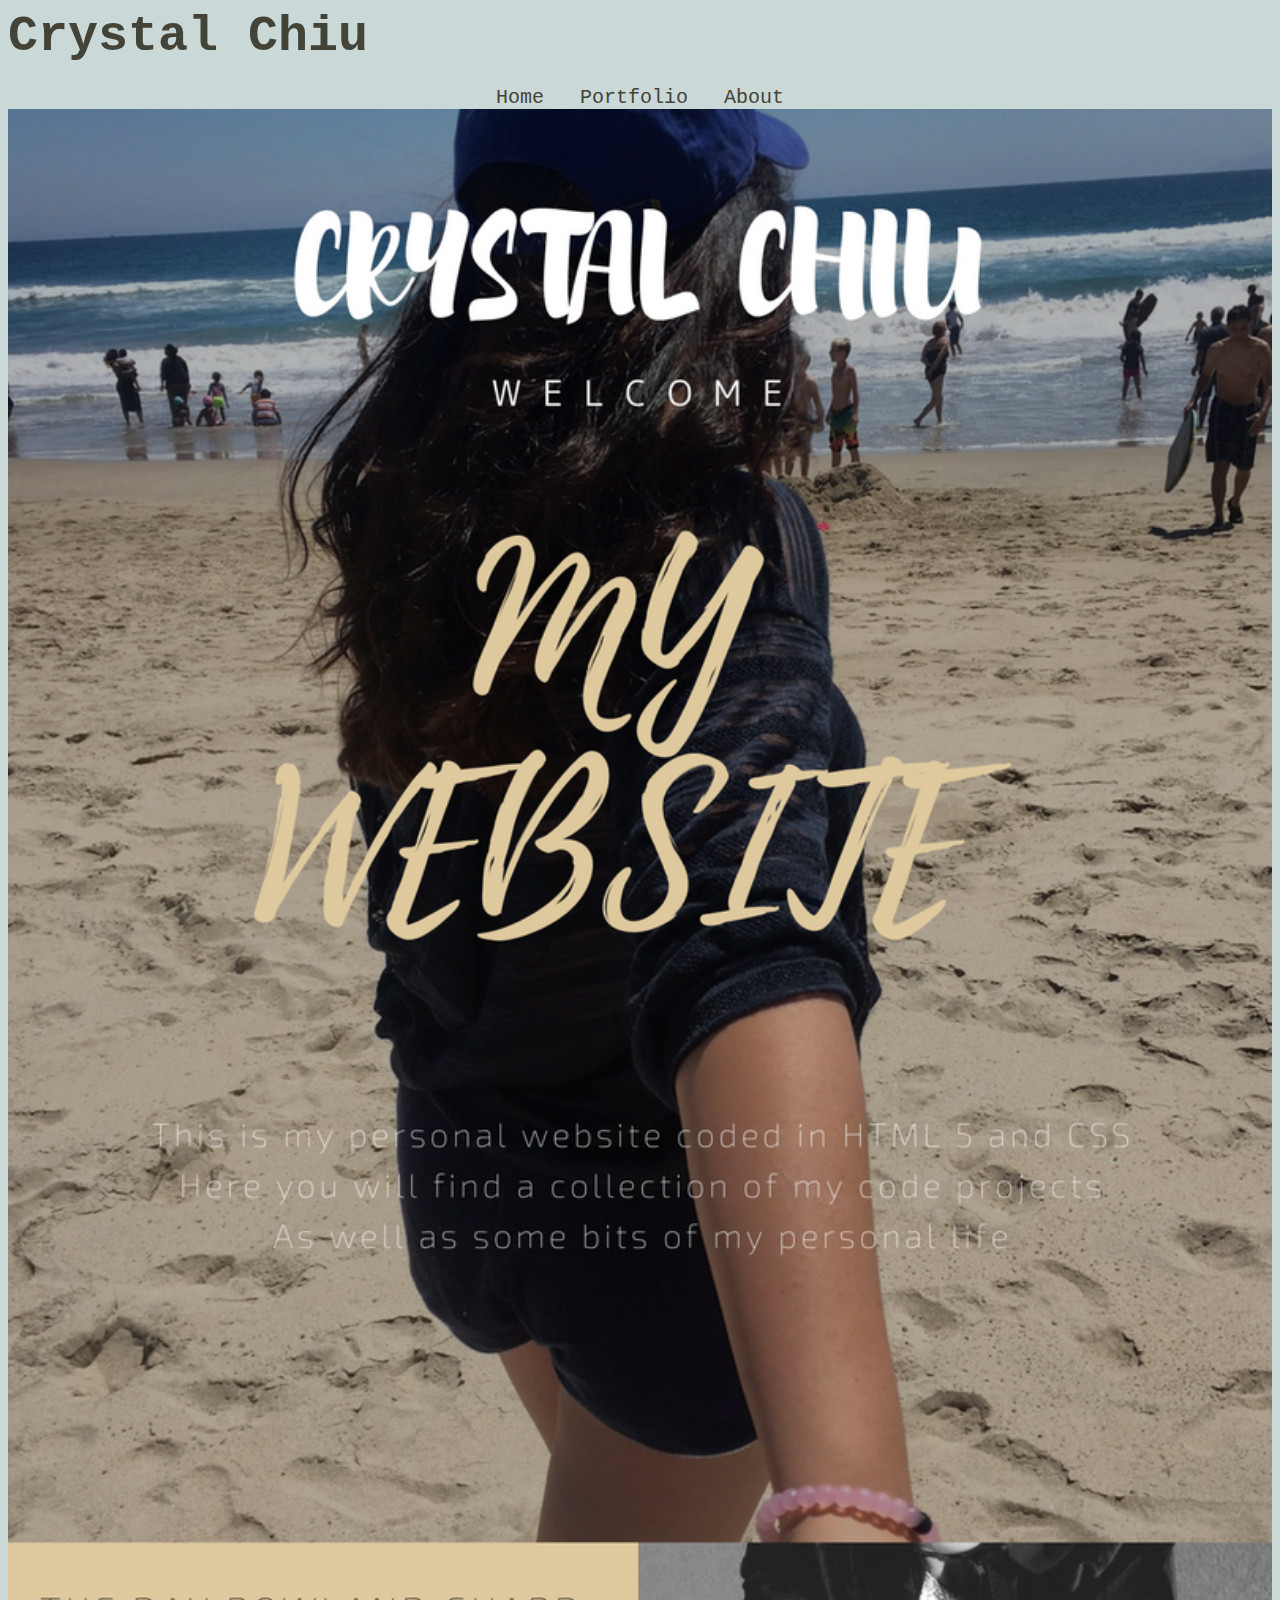
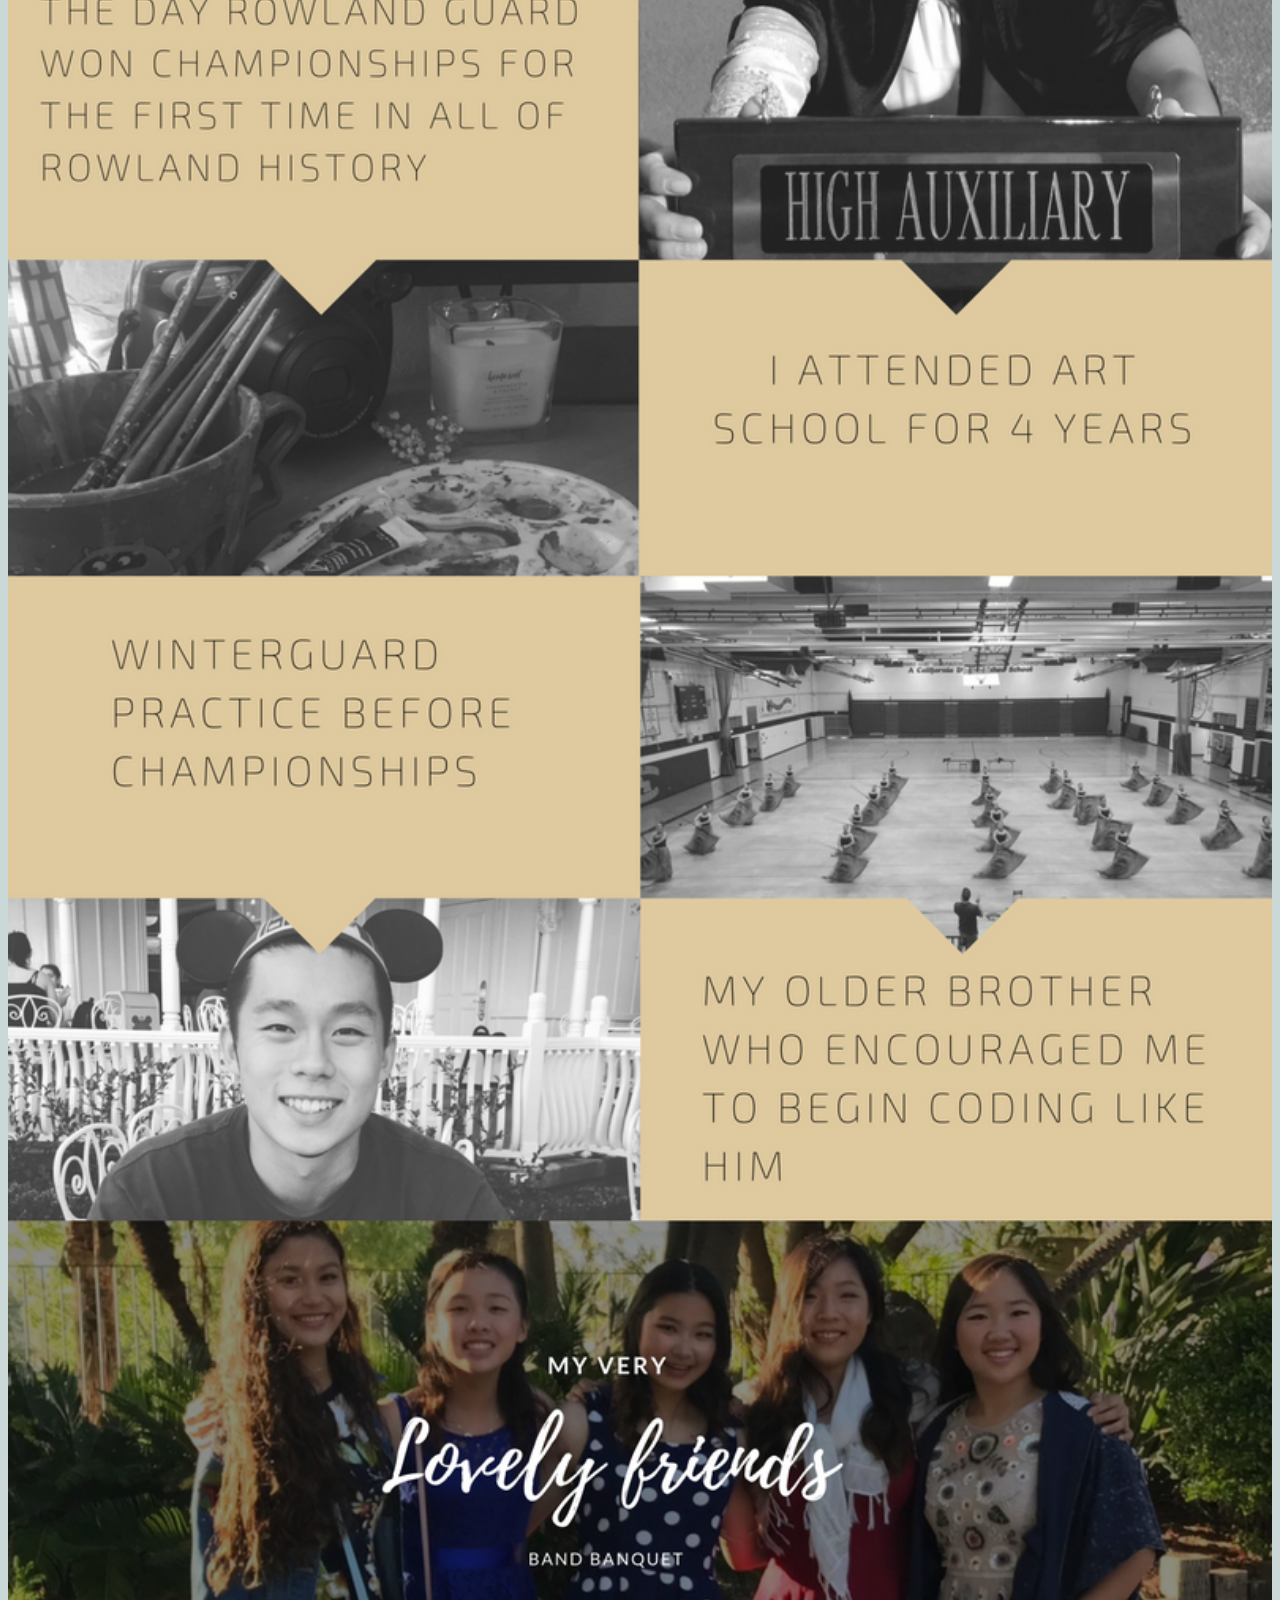
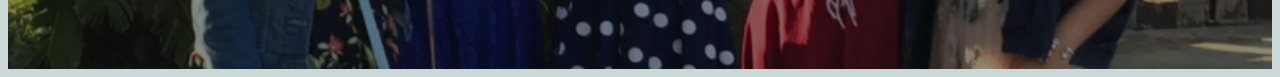
<file: Index.html>
<html> 
    <title>Homepage</title>
    <head>
        <h1> 
            <div class="h1" id="h1">
            <font>Crystal Chiu</font>
        </h1>
        <link rel="stylesheet" type="text/css" href="style.css">
        <div class="nav" id="nav">
    <nav align= center>
      <a class="active" href=Index.html>Home</a>
      <a href="Portfolio.html">Portfolio</a>
      <a href="about.html">About</a>
    </nav>
        </div>
    </head>
    <body>
         <div id="bg">
          <img src="Images/cc.png" height=auto width = 100%>
    </body>
</file>
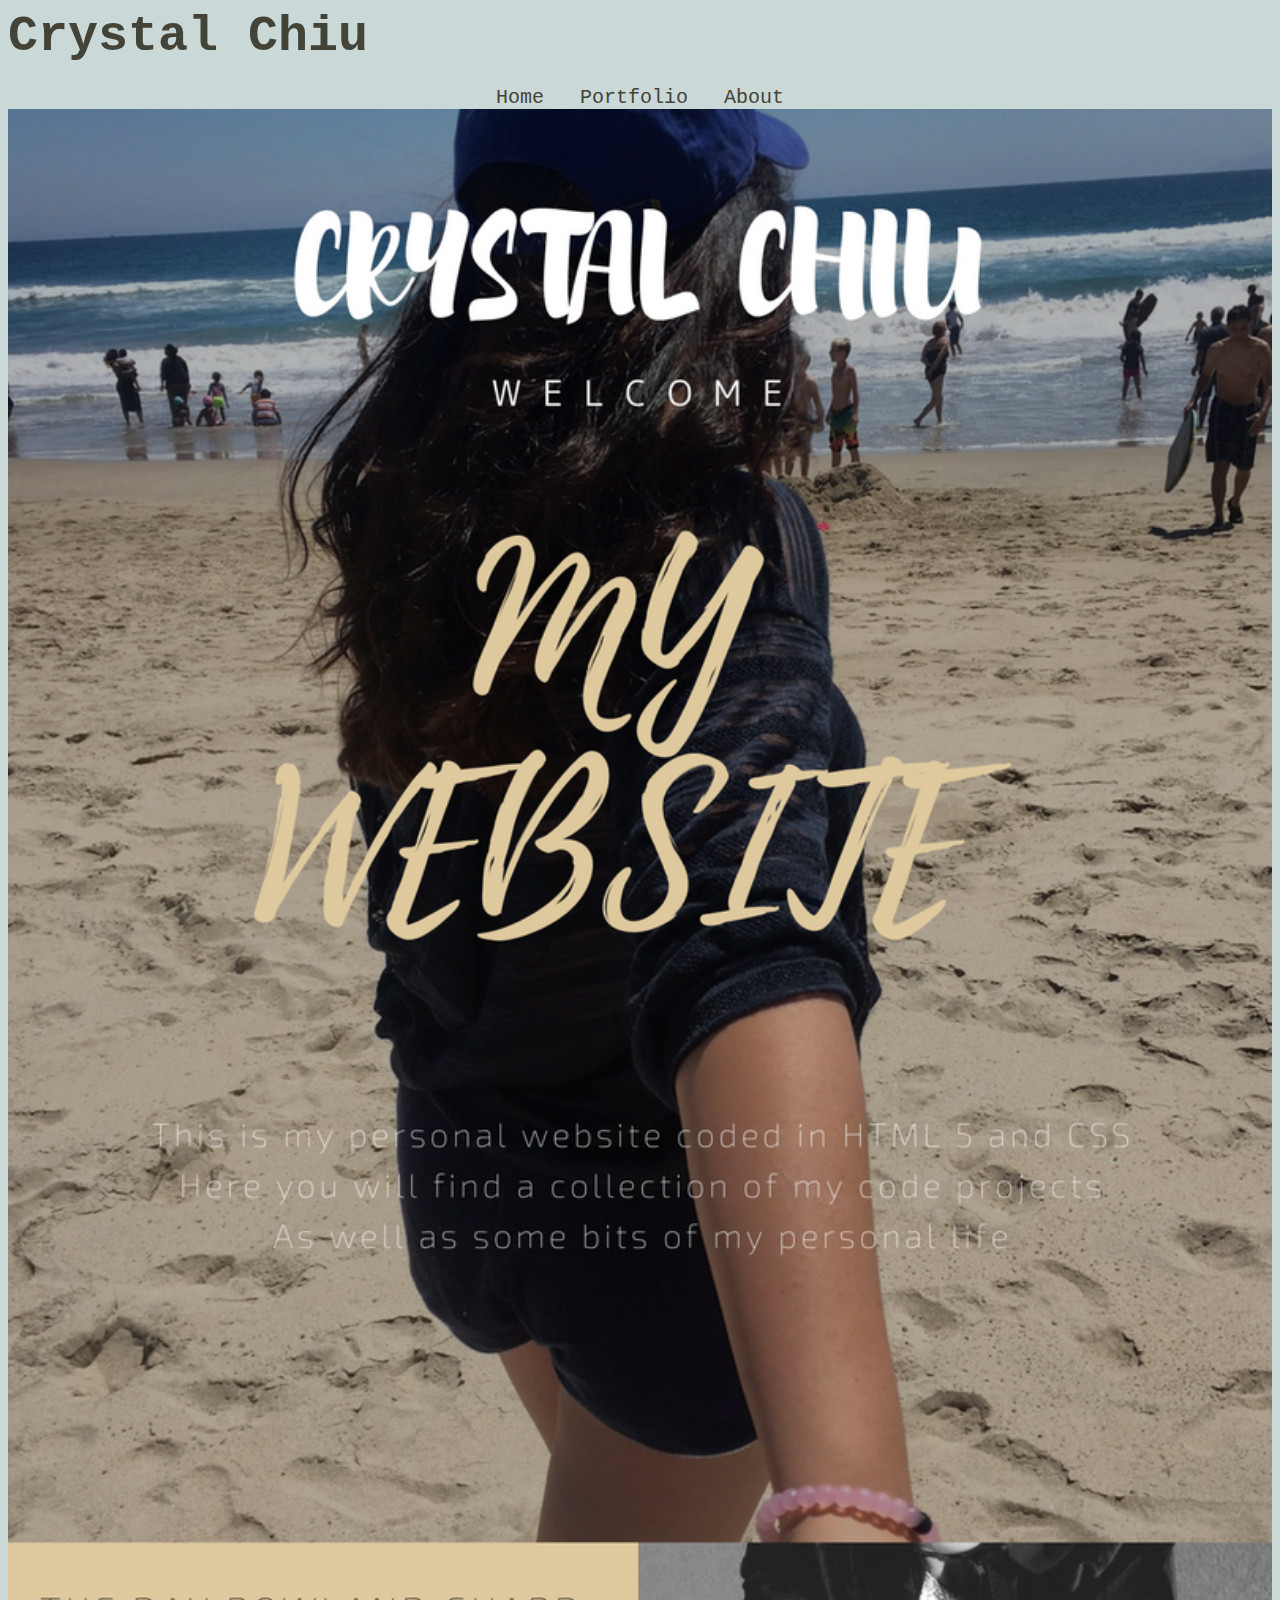
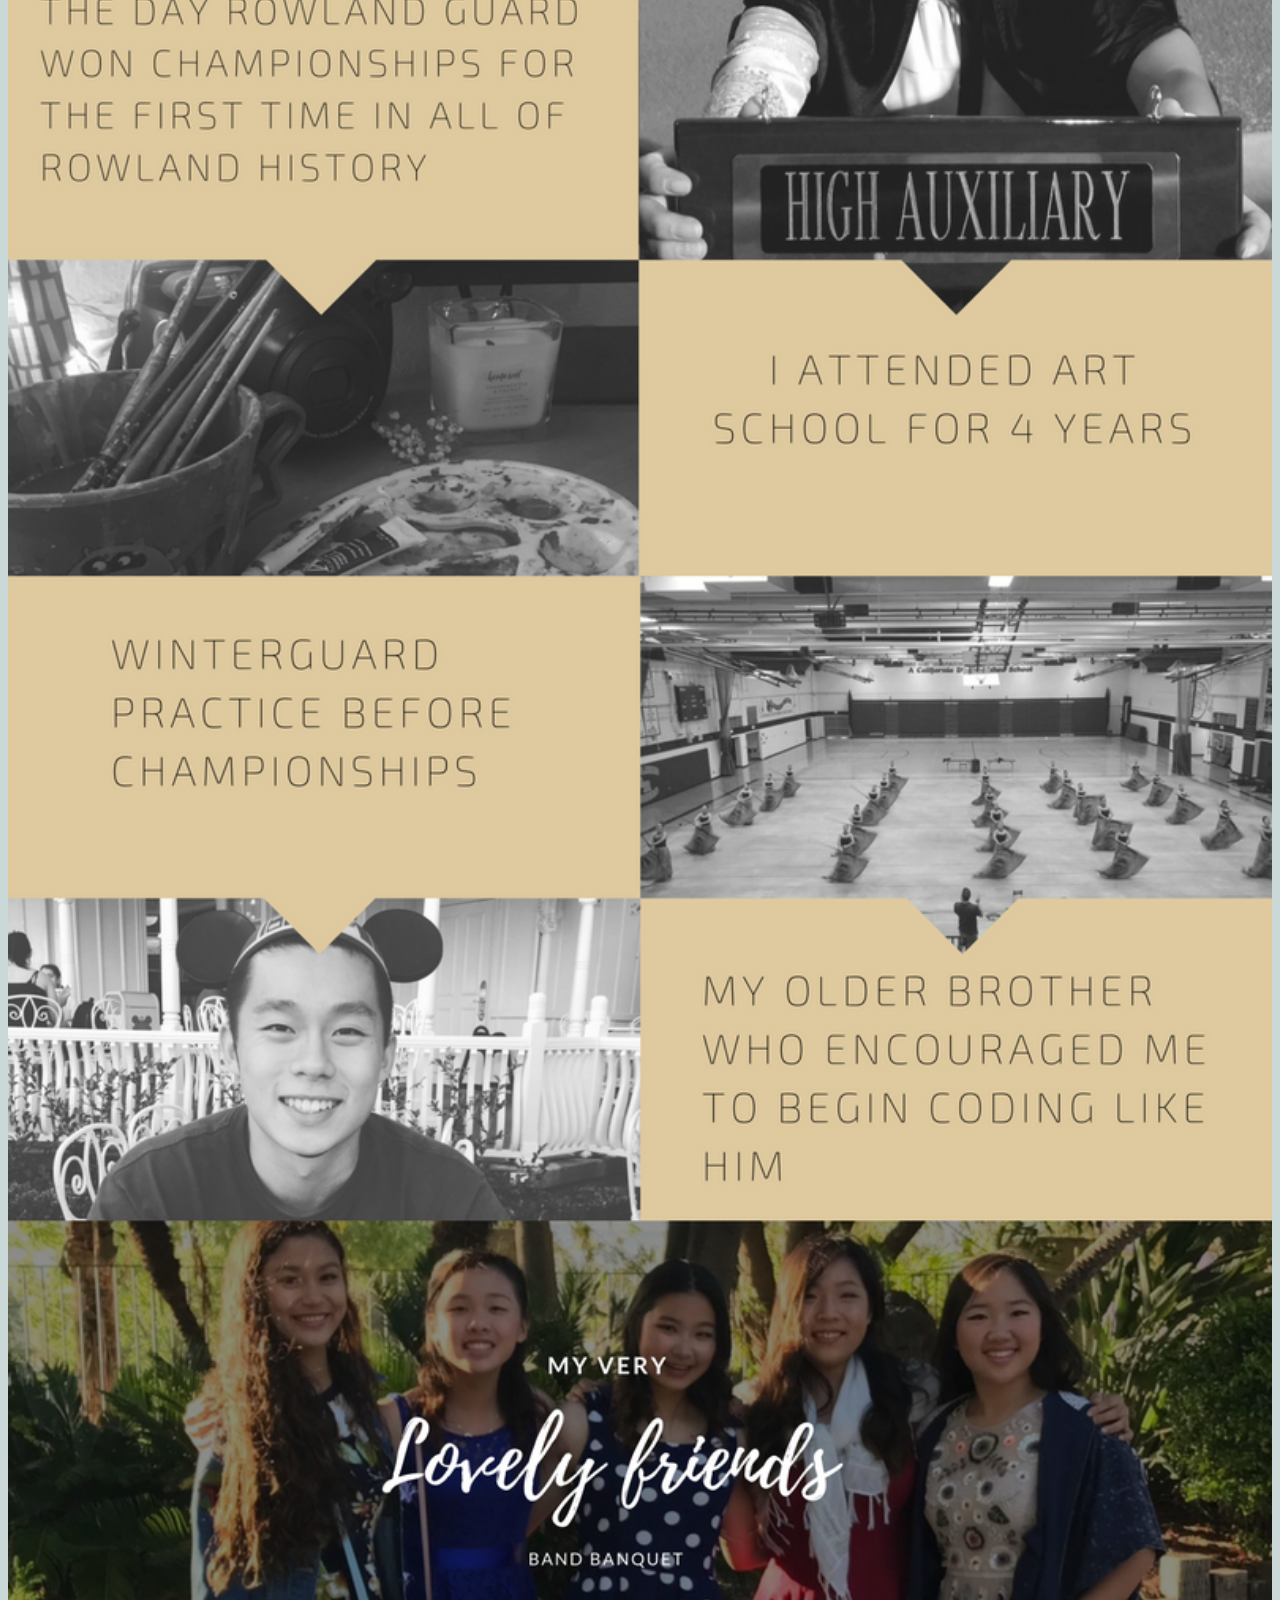
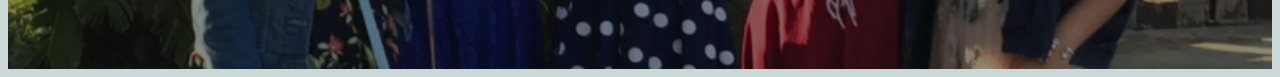
<file: index.html>
<html> 
    <title>Homepage</title>
    <head>
        <h1> 
            <div class="h1" id="h1">
            <font>Crystal Chiu</font>
        </h1>
        <link rel="stylesheet" type="text/css" href="style.css">
        <div class="nav" id="nav">
    <nav align= center>
      <a class="active" href=Index.html>Home</a>
      <a href="portfolio.html">Portfolio</a>
      <a href="about.html">About</a>
    </nav>
        </div>
    </head>
    <body>
         <div id="bg">
          <img src="Images/cc.png" height=auto width = 100%>
    </body>
</file>
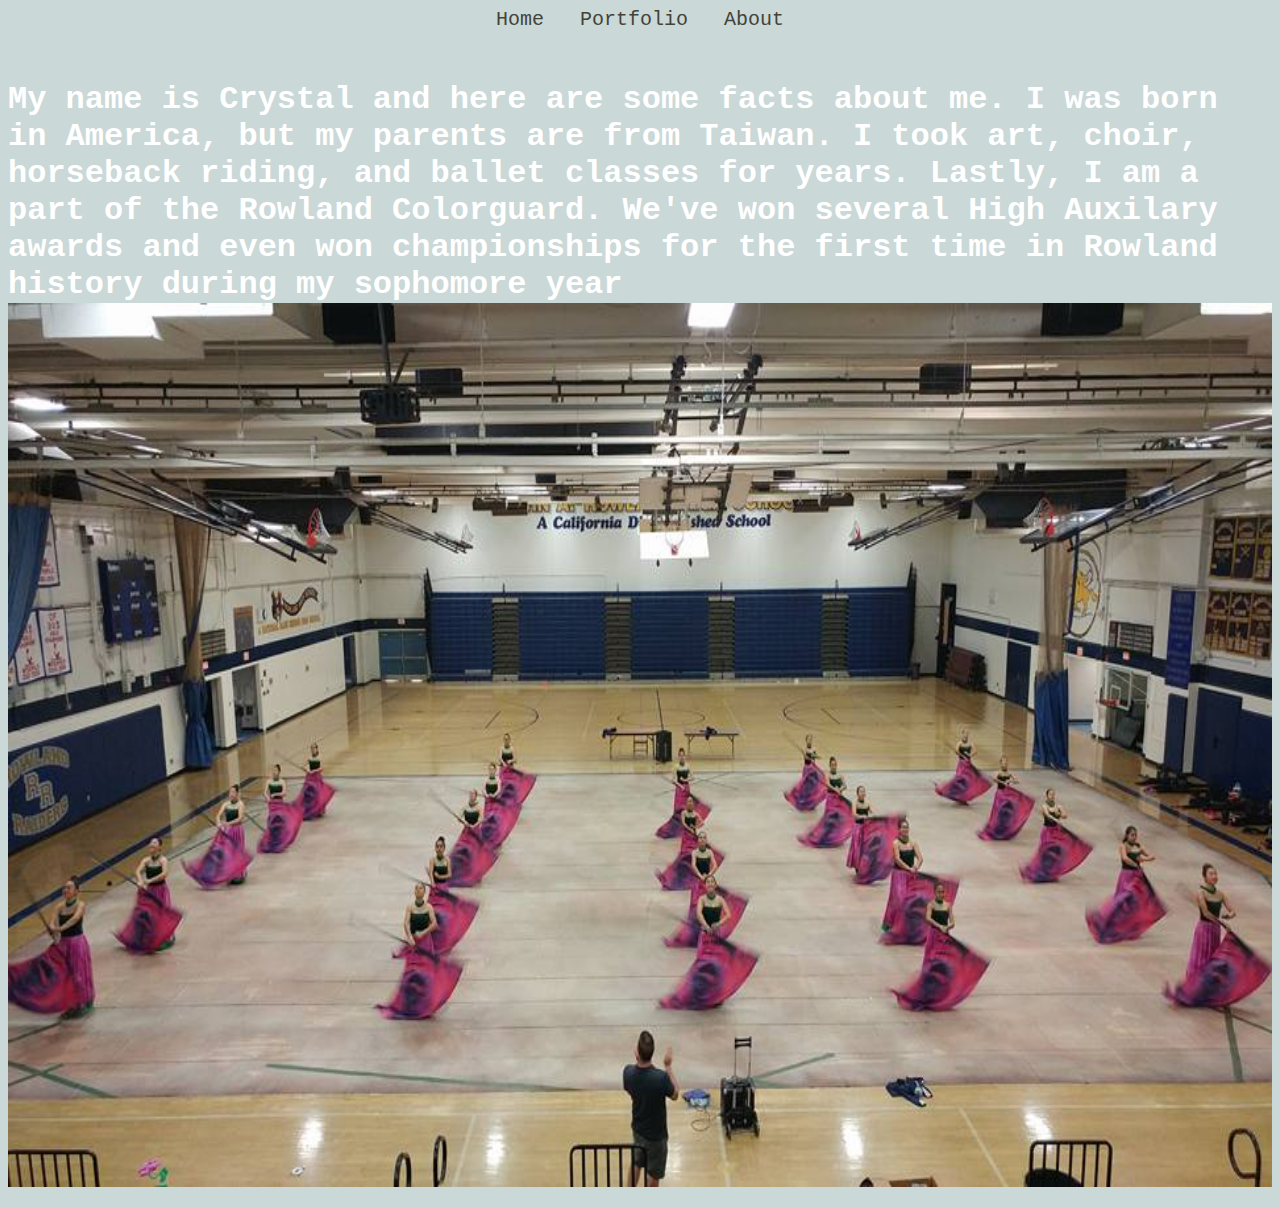
<file: about.html>
<title>About Me</title>
<html>
    <head>
    <link rel="stylesheet" type="text/css" href="por.css">
    <div class="nav" id="nav">
    <nav align= center>
      <a class="active" href=Index.html>Home</a>
      <a href="Portfolio.html">Portfolio</a>
      <a href="about.html">About</a>
    </nav>
        </div>
    </head>
    <body>
        <div class="h1" id="h1">
        <h1>
            <text>My name is Crystal and here are some facts about me. I was born in America, but my parents are from Taiwan. I took art, choir, horseback riding, and ballet classes for years. Lastly, I am a part of the Rowland Colorguard. We've won several High Auxilary awards and even won championships for the first time in Rowland history during my sophomore year</text>
             <img src="Images/cg.jpg" height=100% width = 100%
        </h1>
    </body>
</html>
</file>
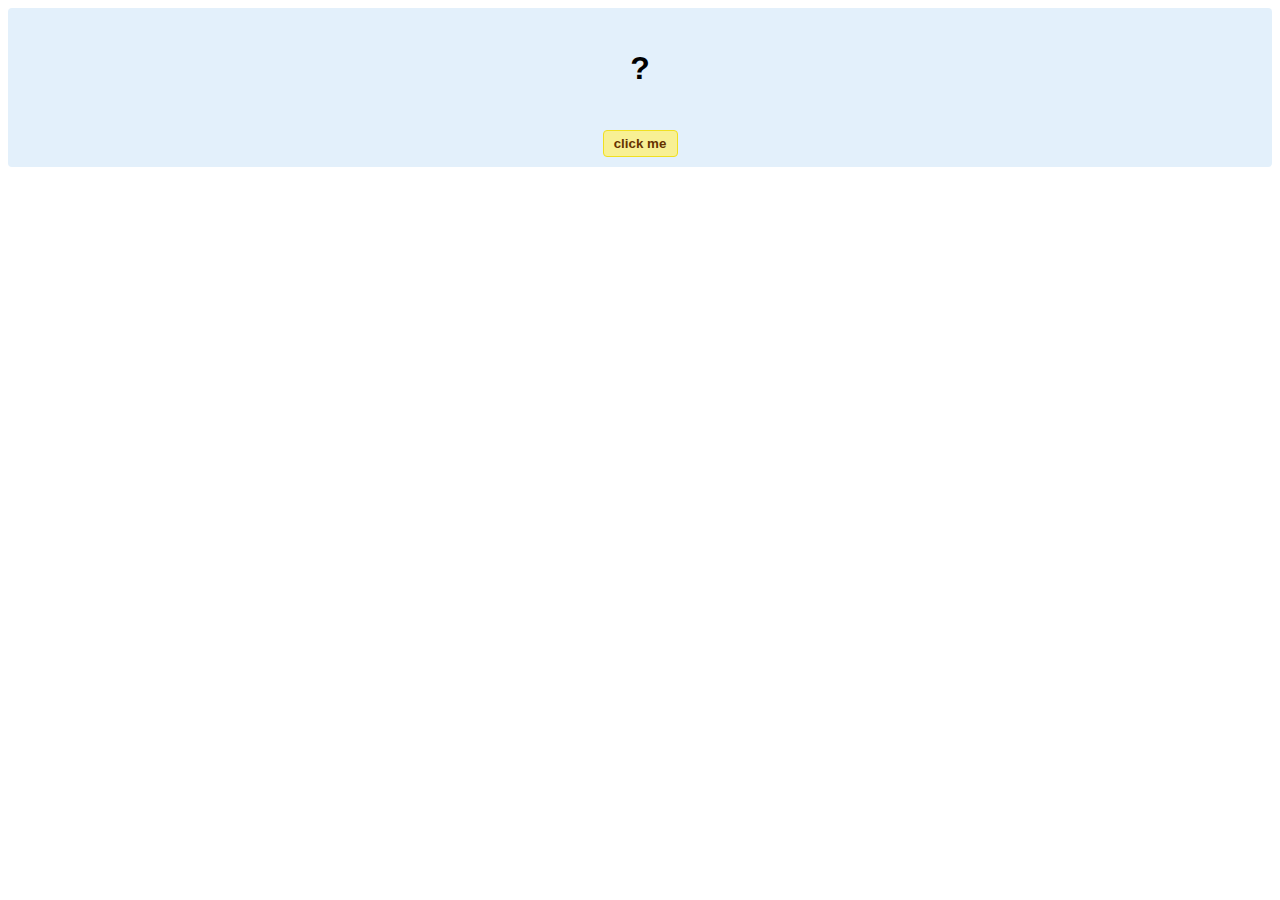
<file: hello-world.html>
<!DOCTYPE html>
<!-- HTML5 Hello world by kirupa - http://www.kirupa.com/html5/getting_your_feet_wet_html5_pg1.htm -->
<html lang="en-us">

<head>
<meta charset="utf-8">
<title>Hello...</title>
<style type="text/css">
#mainContent {
	font-family: Arial, Helvetica, sans-serif;
	font-size: xx-large;
	font-weight: bold;
	background-color: #E3F0FB;
	border-radius: 4px;
	padding: 10px;
	text-align: center;
}
.buttonStyle {
	border-radius: 4px;
	border: thin solid #F0E020;
	padding: 5px;
	background-color: #F8F094;
	font-family: "Segoe UI", Tahoma, Geneva, Verdana, sans-serif;
	font-weight: bold;
	color: #663300;
	width: 75px;
}

.buttonStyle:hover {
	border: thin solid #FFCC00;
	background-color: #FCF9D6;
	color: #996633;
	cursor: pointer;
}
.buttonStyle:active {
	border: thin solid #99CC00;
	background-color: #F5FFD2;
	color: #669900;
	cursor: pointer;
}

</style>
</head>

<body>
<div id="mainContent">
<p id="helloText">?</p>
<button id="clickButton" class="buttonStyle">click me</button>
</div>
<script> 
var myButton = document.getElementById("clickButton");
var myText = document.getElementById("helloText");

myButton.addEventListener('click', doSomething, false)

function doSomething() {
	myText.textContent = "hello, world!";
}
</script>

</body>
</html>
</file>
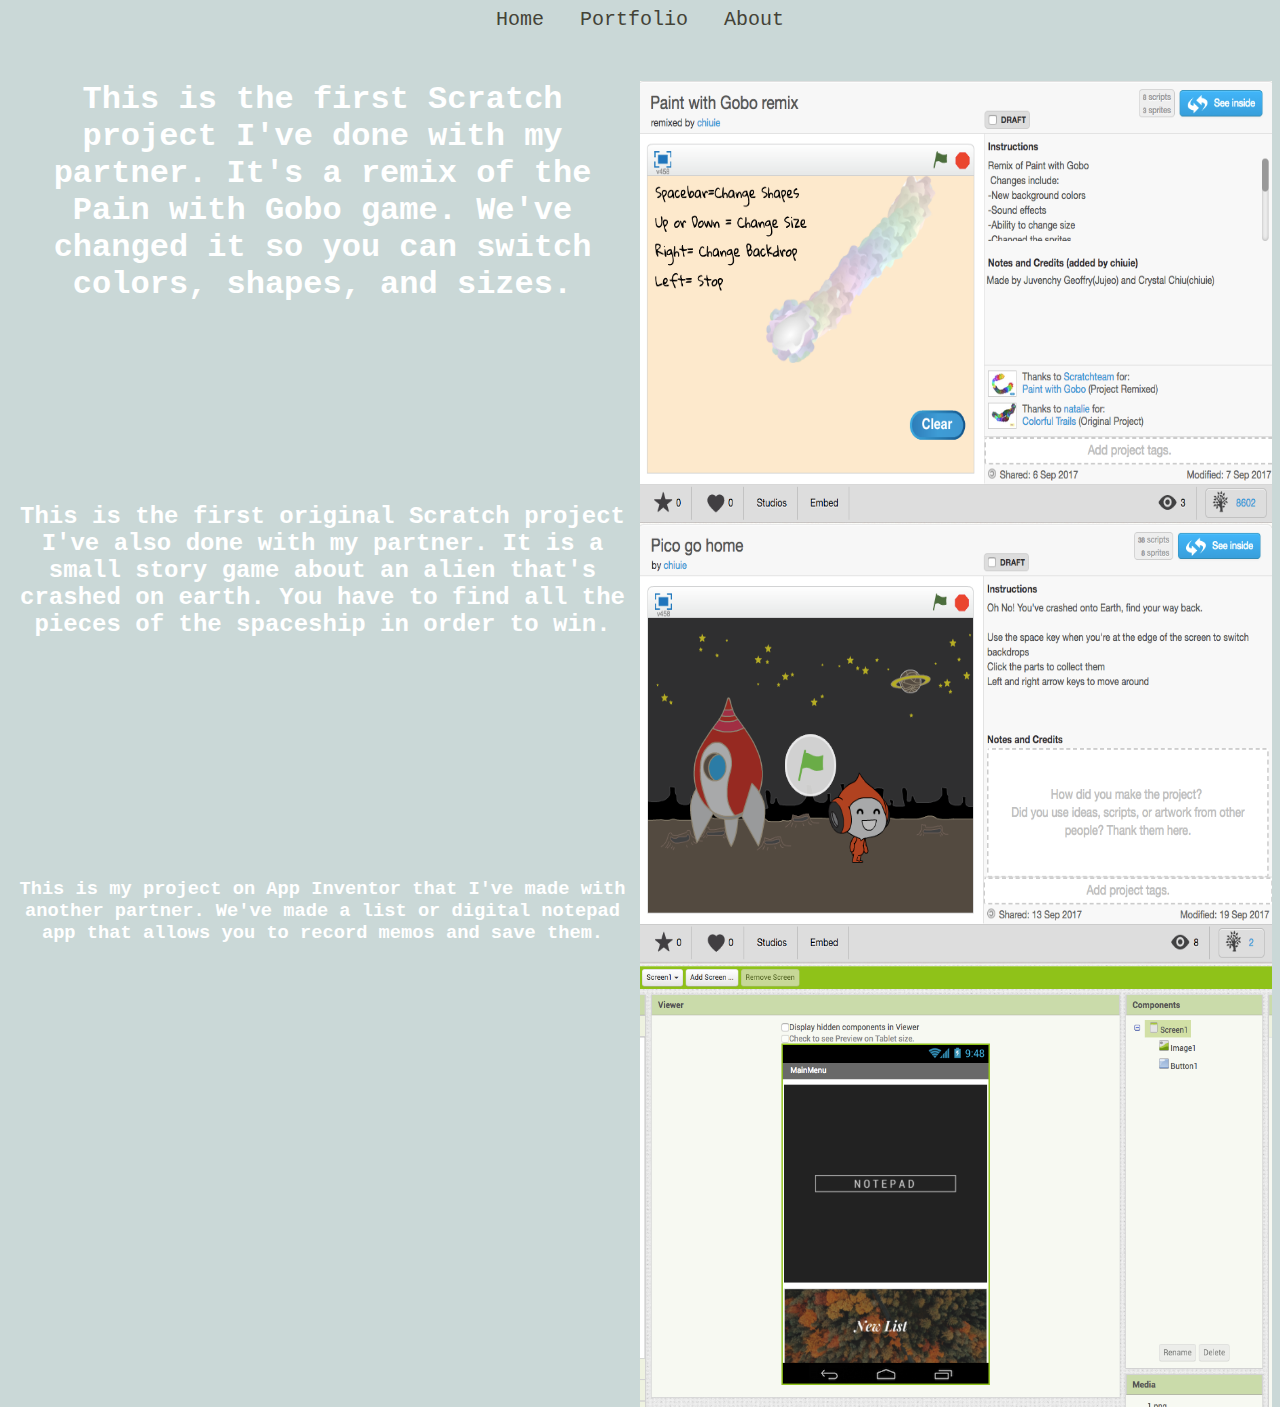
<file: Portfolio.html>
<title>Portfolio</title>
    <head>    
    <link rel="stylesheet" type="text/css" href="por.css">
    <div class="nav" id="nav">
    <nav align= center>
      <a class="active" href=Index.html>Home</a>
      <a href="Portfolio.html">Portfolio</a>
      <a href="about.html">About</a>
    </nav>
        </div>
    </head>
    <body>
        <body style="text-align: center;">
        <h1>
            <center>
                <div class="h1" id="h1">
                    <a href="https://scratch.mit.edu/projects/173436356/">
                      <img src=Images/h1.png alt="HTML tutorial" align = right position = absolute width= 50% height=50%>
                    </a>
                    <text> This is the first Scratch project I've done with my partner. It's a remix of the Pain with Gobo game. We've changed it so you can switch colors, shapes, and sizes.</text>
            </center>
        </h1>
         <h2>
            <center>
                <div class="h2" id="h2">
                <a href="https://scratch.mit.edu/projects/174236957/">
                <img src=Images/h2.png alt="HTML tutorial" align = right width= 50% position = absolute height= 50%>
                </a>
                <text> This is the first original Scratch project I've also done with my partner. It is a small story game about an alien that's crashed on earth. You have to find all the pieces of the spaceship in order to win.</text>
            </center>
        </h2>
         <h3>
            <center>
                <div class="h3" id="h3">
                <a href="http://ai2.appinventor.mit.edu">
                <img src=Images/h3.png alt="HTML tutorial" align = right height = 50% width= 50% position = absolute>
                </a>
                <text>This is my project on App Inventor that I've made with another partner. We've made a list or digital notepad app that allows you to record memos and save them.</text>
            </center>
        </h3>


    </body>
</file>
<file: style.css>
.nav {
    overflow: hidden;
}
.nav a {
    float: center;
    color: #444337;
    text-align: center;
    padding: 14px 16px;
    text-decoration: none;
    font-size: 20px;
    height:500px;
    font-family: courier
}

.h1{
    font-family: courier;
    font-size:50px;
    color:#444337;
}


body {
    background-color: #CAD8D7;
    overflow-y: scroll;
}

.bg {
    margin-left: 100px;
}
</file>
<file: por.css>
.nav {
    overflow: hidden;
}
.nav a {
    float: center;
    color: #444337;
    text-align: center;
    padding: 14px 16px;
    text-decoration: none;
    font-size: 20px;
    height:500px;
    font-family: courier;
}

body { 
    background-color: #CAD8D7;
}

.h1{
    margin-top: 50px;
    font-family: courier;
    color: white;
}

.h2{
    margin-top: 200px;
    font-family: courier;
    color:white;
}

.h3{
    margin-top: 240px;
    font-family: courier;
    color:white;
}
</file>
